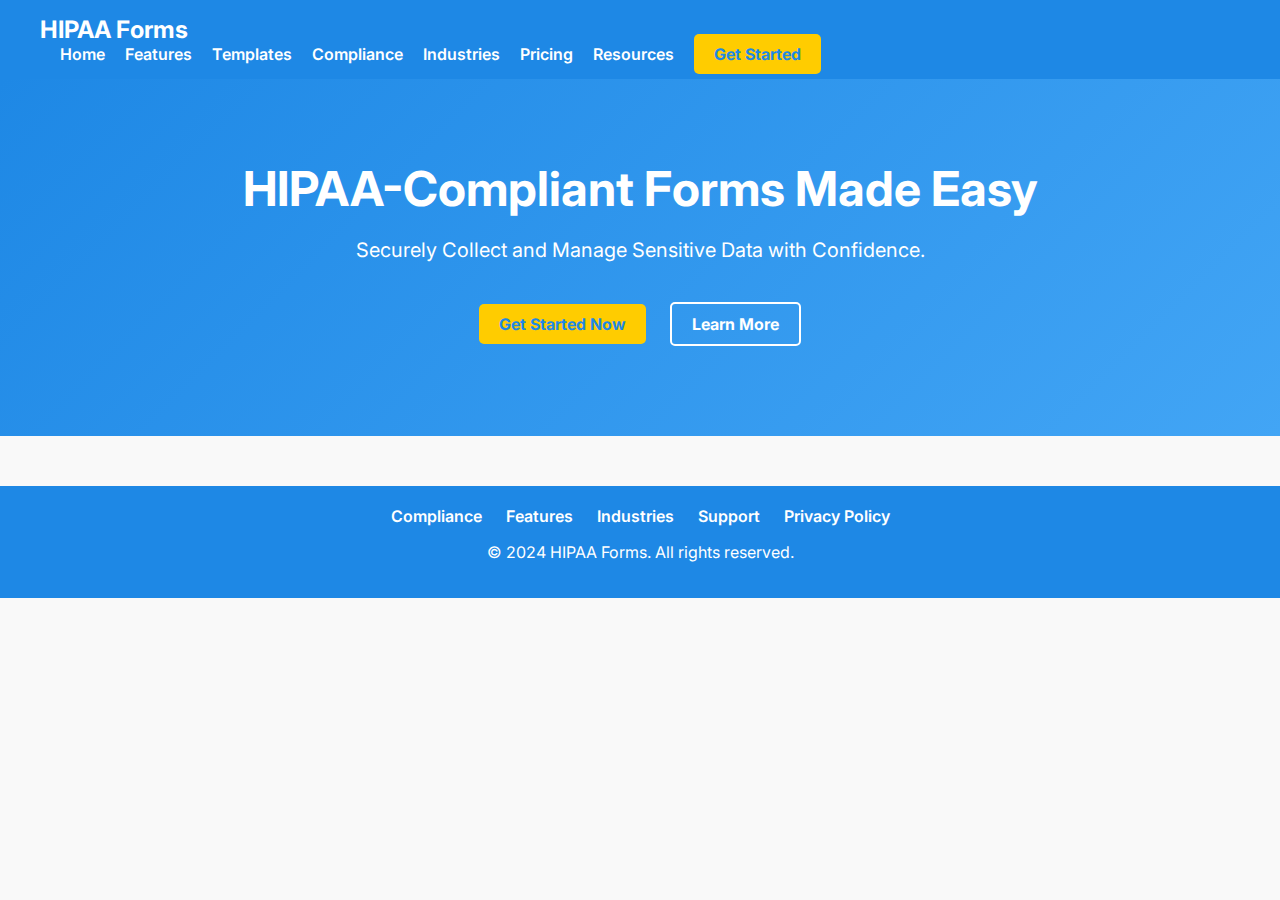
<file: hipaa-forms/index.html>
<!DOCTYPE html>
<html lang="en">
<head>
    <meta charset="UTF-8">
    <meta name="viewport" content="width=device-width, initial-scale=1.0">
    <meta name="description" content="Securely collect and manage sensitive data with HIPAA-compliant forms">
    <title>HIPAA-Compliant Forms</title>
    <link href="https://fonts.googleapis.com/css2?family=Inter:wght@400;600;700&display=swap" rel="stylesheet">
    <link rel="stylesheet" href="styles.css">
    <script src="script.js" defer></script>
</head>
<body>

    <!-- Navigation Menu -->
    <header>
        <nav class="navbar">
            <div class="container">
                <a href="index.html" class="logo">HIPAA Forms</a>
                <ul class="menu">
                    <li><a href="index.html">Home</a></li>
                    <li><a href="features.html">Features</a></li>
                    <li><a href="templates.html">Templates</a></li>
                    <li><a href="compliance.html">Compliance</a></li>
                    <li class="dropdown">
                        <a href="industries.html">Industries</a>
                        <ul class="dropdown-menu">
                            <li><a href="industries-healthcare.html">Healthcare</a></li>
                            <li><a href="industries-dentistry.html">Dentistry</a></li>
                            <li><a href="industries-therapy.html">Therapy</a></li>
                            <li><a href="industries-schools.html">Schools</a></li>
                            <li><a href="industries-small-businesses.html">Small Businesses</a></li>
                        </ul>
                    </li>
                    <li><a href="pricing.html">Pricing</a></li>
                    <li class="dropdown">
                        <a href="resources.html">Resources</a>
                        <ul class="dropdown-menu">
                            <li><a href="help-center.html">Help Center</a></li>
                            <li><a href="tutorials.html">Tutorials</a></li>
                            <li><a href="contact-support.html">Contact Support</a></li>
                        </ul>
                    </li>
                    <li class="cta"><a href="get-started.html">Get Started</a></li>
                </ul>
            </div>
        </nav>
    </header>

    <!-- Hero Section -->
    <section class="hero">
        <div class="container">
            <h1>HIPAA-Compliant Forms Made Easy</h1>
            <p>Securely Collect and Manage Sensitive Data with Confidence.</p>
            <div class="cta-buttons">
                <a href="get-started.html" class="btn btn-primary">Get Started Now</a>
                <a href="compliance.html" class="btn btn-secondary">Learn More</a>
            </div>
        </div>
    </section>

    <!-- Footer -->
    <footer>
        <div class="container">
            <div class="footer-links">
                <a href="compliance.html">Compliance</a>
                <a href="features.html">Features</a>
                <a href="industries.html">Industries</a>
                <a href="support.html">Support</a>
                <a href="privacy-policy.html">Privacy Policy</a>
            </div>
            <p>&copy; 2024 HIPAA Forms. All rights reserved.</p>
        </div>
    </footer>

</body>
</html>
</file>
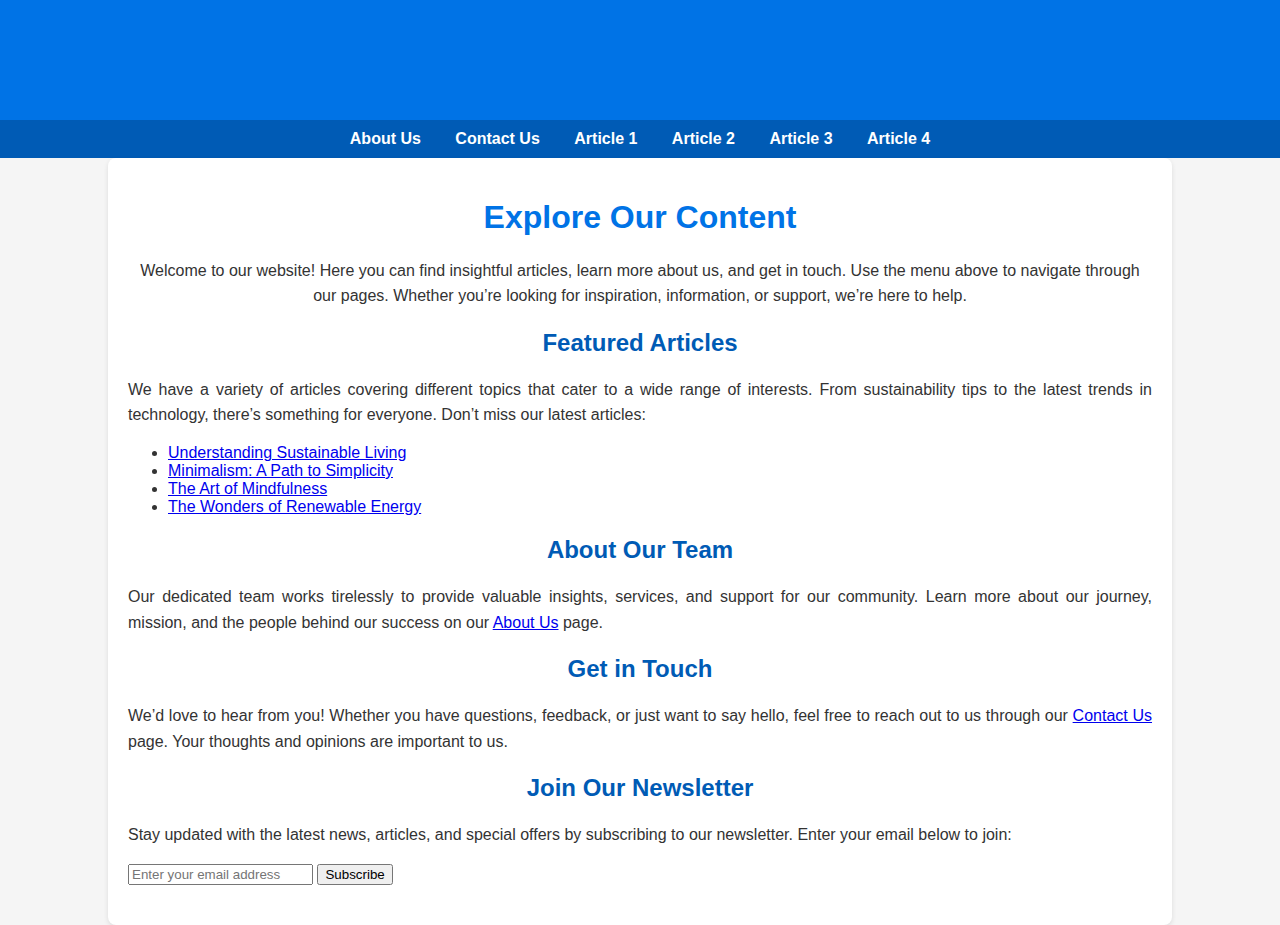
<file: website/index.html>
<!DOCTYPE html>
<html lang="en">
<head>
    <meta charset="UTF-8">
    <meta name="viewport" content="width=device-width, initial-scale=1.0">
    <title>Welcome to Our Website</title>
    <style>
        body {
            font-family: Arial, sans-serif;
            margin: 0;
            padding: 0;
            background-color: #f5f5f5;
            color: #333;
        }
        header {
            background-color: #0073e6;
            color: white;
            padding: 20px 0;
            text-align: center;
        }
        nav {
            background-color: #005bb5;
            padding: 10px;
            text-align: center;
        }
        nav a {
            color: white;
            text-decoration: none;
            margin: 0 15px;
            font-weight: bold;
        }
        nav a:hover {
            text-decoration: underline;
        }
        .container {
            width: 80%;
            margin: auto;
            overflow: hidden;
            padding: 20px;
            background: #fff;
            border-radius: 8px;
            box-shadow: 0 2px 5px rgba(0, 0, 0, 0.1);
        }
        h1 {
            text-align: center;
            color: #0073e6;
        }
        p {
            line-height: 1.6;
            text-align: center;
        }
        .section {
            margin: 20px 0;
        }
        .section h2 {
            color: #005bb5;
            text-align: center;
        }
        .section p {
            text-align: justify;
        }
    </style>
</head>
<body>
    <header>
        <h1>Welcome to Our Website</h1>
    </header>
    <nav>
        <a href="about-us.html">About Us</a>
        <a href="contact-us.html">Contact Us</a>
        <a href="article1.html">Article 1</a>
        <a href="article2.html">Article 2</a>
        <a href="article3.html">Article 3</a>
        <a href="article4.html">Article 4</a>
    </nav>
    <div class="container">
        <script src="https://cdn.commoninja.com/sdk/latest/commonninja.js" defer></script>
<div class="commonninja_component pid-e63648a9-39a3-4702-b66b-c62787d8aaa2"></div>
        <h1>Explore Our Content</h1>
        <p>Welcome to our website! Here you can find insightful articles, learn more about us, and get in touch. Use the menu above to navigate through our pages. Whether you’re looking for inspiration, information, or support, we’re here to help.</p>

        <div class="section">
            <h2>Featured Articles</h2>
            <p>We have a variety of articles covering different topics that cater to a wide range of interests. From sustainability tips to the latest trends in technology, there’s something for everyone. Don’t miss our latest articles:</p>
            <ul>
                <li><a href="article1.html">Understanding Sustainable Living</a></li>
                <li><a href="article2.html">Minimalism: A Path to Simplicity</a></li>
                <li><a href="article3.html">The Art of Mindfulness</a></li>
                <li><a href="article4.html">The Wonders of Renewable Energy</a></li>
            </ul>
        </div>

        <div class="section">
            <h2>About Our Team</h2>
            <p>Our dedicated team works tirelessly to provide valuable insights, services, and support for our community. Learn more about our journey, mission, and the people behind our success on our <a href="about-us.html">About Us</a> page.</p>
        </div>

        <div class="section">
            <h2>Get in Touch</h2>
            <p>We’d love to hear from you! Whether you have questions, feedback, or just want to say hello, feel free to reach out to us through our <a href="contact-us.html">Contact Us</a> page. Your thoughts and opinions are important to us.</p>
        </div>

        <div class="section">
            <h2>Join Our Newsletter</h2>
            <p>Stay updated with the latest news, articles, and special offers by subscribing to our newsletter. Enter your email below to join:</p>
            <form action="/subscribe" method="post">
                <input type="email" name="email" placeholder="Enter your email address" required>
                <button type="submit">Subscribe</button>
            </form>
        </div>
    </div>
</body>
</html>
</file>
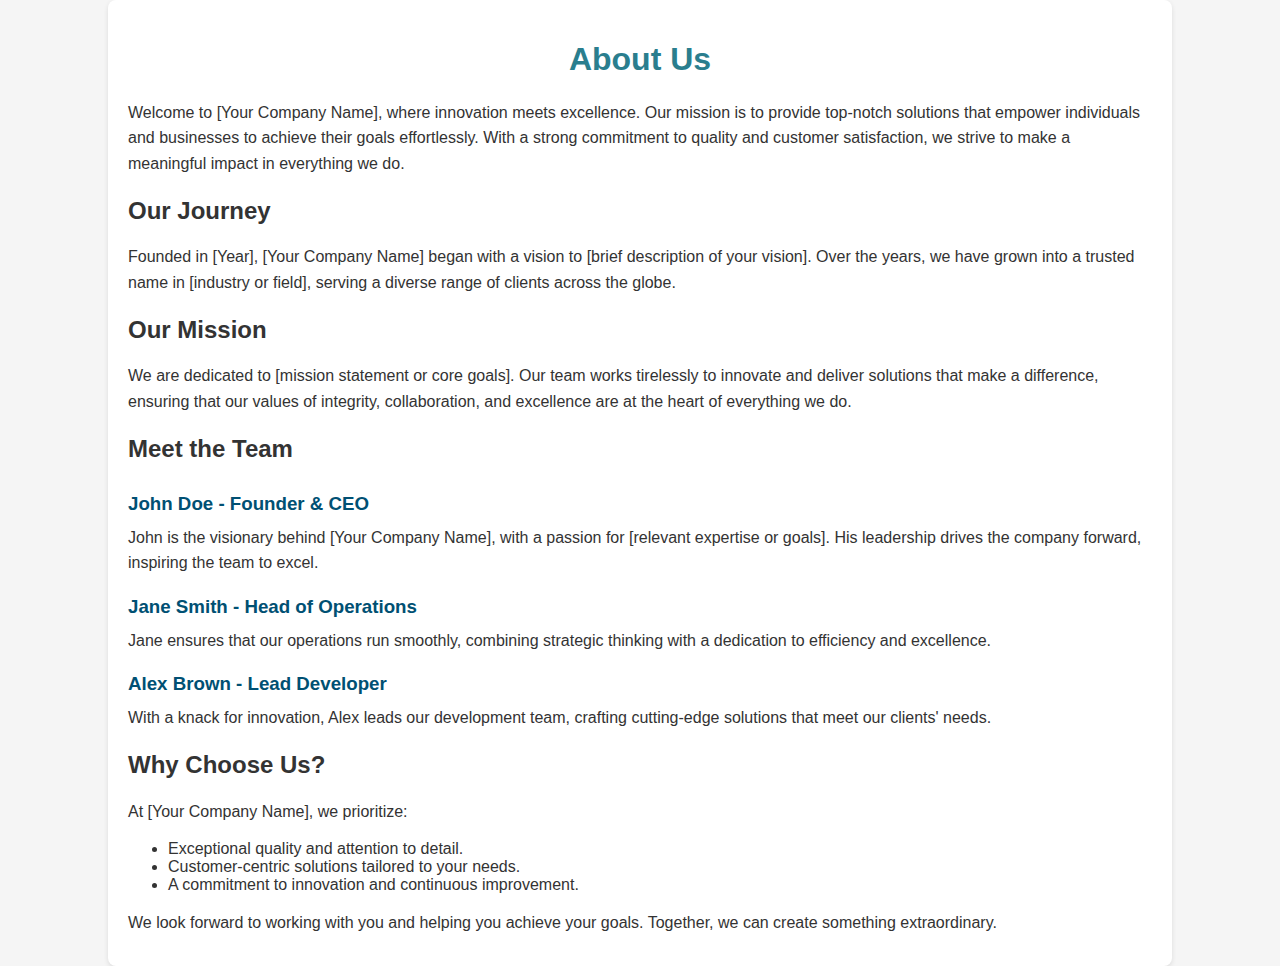
<file: website/about-us.html>
<!DOCTYPE html>
<html lang="en">
<head>
    <meta charset="UTF-8">
    <meta name="viewport" content="width=device-width, initial-scale=1.0">
    <title>About Us</title>
    <style>
        body {
            font-family: Arial, sans-serif;
            margin: 0;
            padding: 0;
            background-color: #f5f5f5;
            color: #333;
        }
        .container {
            width: 80%;
            margin: auto;
            padding: 20px;
            background: #fff;
            border-radius: 8px;
            box-shadow: 0 2px 5px rgba(0, 0, 0, 0.1);
        }
        h1 {
            text-align: center;
            color: #2a7e8e;
        }
        p {
            line-height: 1.6;
            margin: 10px 0;
        }
        .team-section {
            margin-top: 30px;
        }
        .team-member {
            margin-bottom: 20px;
        }
        .team-member h3 {
            margin: 5px 0;
            color: #005073;
        }
    </style>
</head>
<body>
    <div class="container">
        <h1>About Us</h1>
        <p>Welcome to [Your Company Name], where innovation meets excellence. Our mission is to provide top-notch solutions that empower individuals and businesses to achieve their goals effortlessly. With a strong commitment to quality and customer satisfaction, we strive to make a meaningful impact in everything we do.</p>

        <h2>Our Journey</h2>
        <p>Founded in [Year], [Your Company Name] began with a vision to [brief description of your vision]. Over the years, we have grown into a trusted name in [industry or field], serving a diverse range of clients across the globe.</p>

        <h2>Our Mission</h2>
        <p>We are dedicated to [mission statement or core goals]. Our team works tirelessly to innovate and deliver solutions that make a difference, ensuring that our values of integrity, collaboration, and excellence are at the heart of everything we do.</p>

        <h2>Meet the Team</h2>
        <div class="team-section">
            <div class="team-member">
                <h3>John Doe - Founder & CEO</h3>
                <p>John is the visionary behind [Your Company Name], with a passion for [relevant expertise or goals]. His leadership drives the company forward, inspiring the team to excel.</p>
            </div>
            <div class="team-member">
                <h3>Jane Smith - Head of Operations</h3>
                <p>Jane ensures that our operations run smoothly, combining strategic thinking with a dedication to efficiency and excellence.</p>
            </div>
            <div class="team-member">
                <h3>Alex Brown - Lead Developer</h3>
                <p>With a knack for innovation, Alex leads our development team, crafting cutting-edge solutions that meet our clients' needs.</p>
            </div>
        </div>

        <h2>Why Choose Us?</h2>
        <p>At [Your Company Name], we prioritize:</p>
        <ul>
            <li>Exceptional quality and attention to detail.</li>
            <li>Customer-centric solutions tailored to your needs.</li>
            <li>A commitment to innovation and continuous improvement.</li>
        </ul>

        <p>We look forward to working with you and helping you achieve your goals. Together, we can create something extraordinary.</p>
    </div>
</body>
</html>
</file>
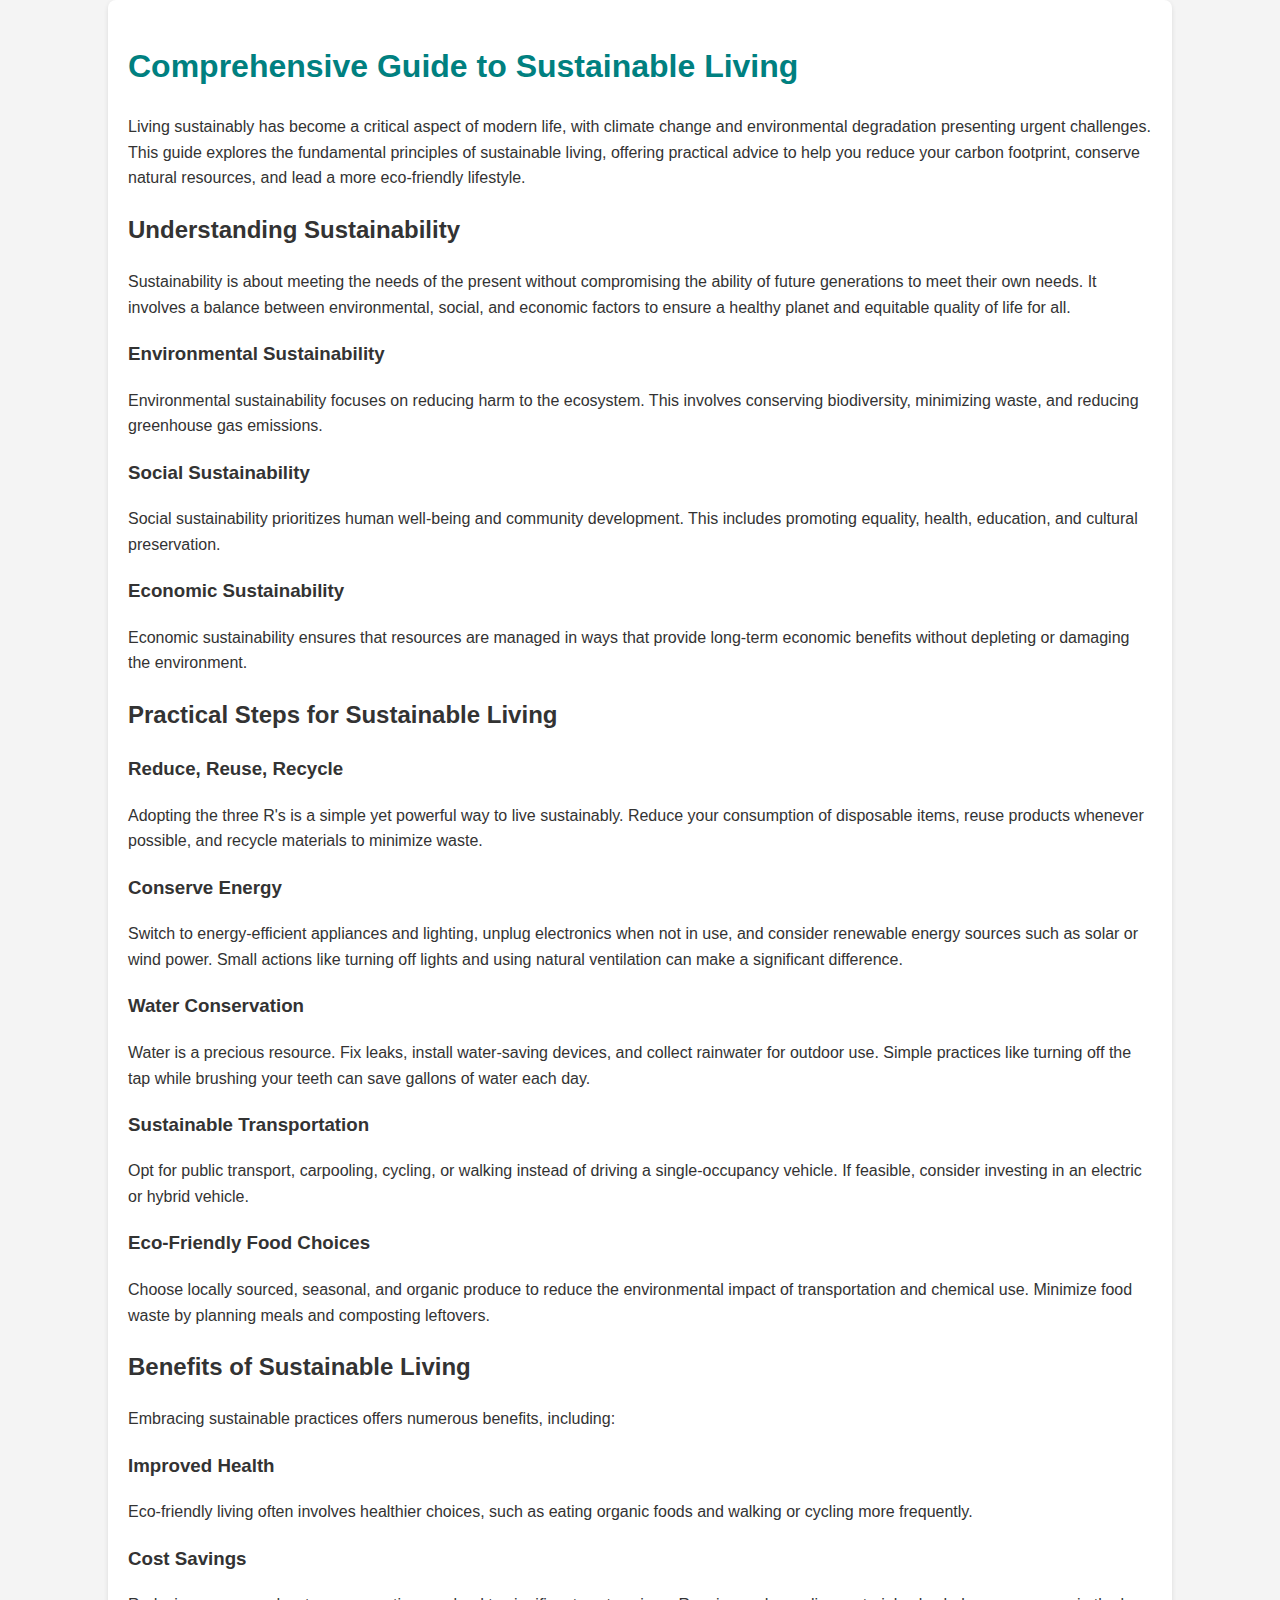
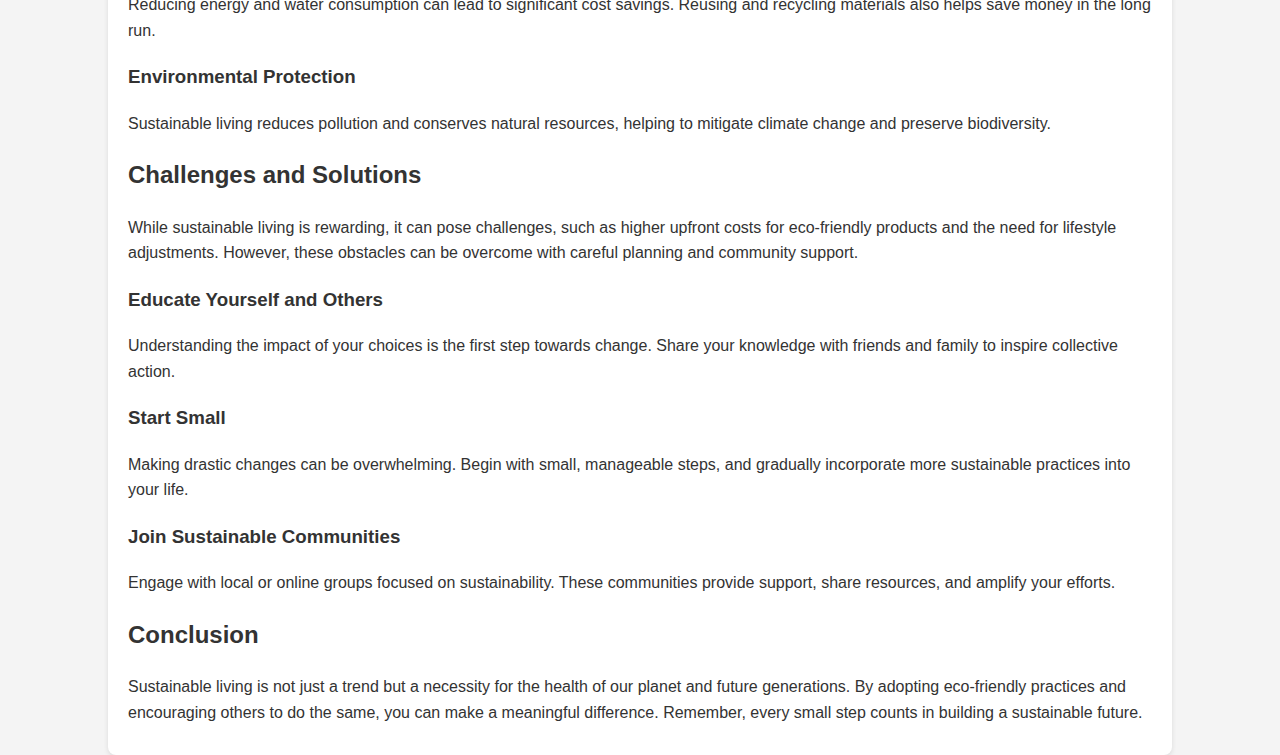
<file: website/article1.html>
<!DOCTYPE html>
<html lang="en">
<head>
    <meta charset="UTF-8">
    <meta name="viewport" content="width=device-width, initial-scale=1.0">
    <title>Comprehensive Guide to Sustainable Living</title>
    <style>
        body {
            font-family: Arial, sans-serif;
            line-height: 1.6;
            margin: 0;
            padding: 0;
            background-color: #f4f4f4;
            color: #333;
        }
        .container {
            width: 80%;
            margin: auto;
            overflow: hidden;
            padding: 20px;
            background: #fff;
            border-radius: 8px;
            box-shadow: 0 2px 5px rgba(0, 0, 0, 0.1);
        }
        h1 {
            color: #008080;
        }
        p {
            margin: 10px 0;
        }
    </style>
</head>
<body>
    <div class="container">
        <h1>Comprehensive Guide to Sustainable Living</h1>
        <p>Living sustainably has become a critical aspect of modern life, with climate change and environmental degradation presenting urgent challenges. This guide explores the fundamental principles of sustainable living, offering practical advice to help you reduce your carbon footprint, conserve natural resources, and lead a more eco-friendly lifestyle.</p>

        <h2>Understanding Sustainability</h2>
        <p>Sustainability is about meeting the needs of the present without compromising the ability of future generations to meet their own needs. It involves a balance between environmental, social, and economic factors to ensure a healthy planet and equitable quality of life for all.</p>

        <h3>Environmental Sustainability</h3>
        <p>Environmental sustainability focuses on reducing harm to the ecosystem. This involves conserving biodiversity, minimizing waste, and reducing greenhouse gas emissions.</p>

        <h3>Social Sustainability</h3>
        <p>Social sustainability prioritizes human well-being and community development. This includes promoting equality, health, education, and cultural preservation.</p>

        <h3>Economic Sustainability</h3>
        <p>Economic sustainability ensures that resources are managed in ways that provide long-term economic benefits without depleting or damaging the environment.</p>

        <h2>Practical Steps for Sustainable Living</h2>

        <h3>Reduce, Reuse, Recycle</h3>
        <p>Adopting the three R's is a simple yet powerful way to live sustainably. Reduce your consumption of disposable items, reuse products whenever possible, and recycle materials to minimize waste.</p>

        <h3>Conserve Energy</h3>
        <p>Switch to energy-efficient appliances and lighting, unplug electronics when not in use, and consider renewable energy sources such as solar or wind power. Small actions like turning off lights and using natural ventilation can make a significant difference.</p>

        <h3>Water Conservation</h3>
        <p>Water is a precious resource. Fix leaks, install water-saving devices, and collect rainwater for outdoor use. Simple practices like turning off the tap while brushing your teeth can save gallons of water each day.</p>

        <h3>Sustainable Transportation</h3>
        <p>Opt for public transport, carpooling, cycling, or walking instead of driving a single-occupancy vehicle. If feasible, consider investing in an electric or hybrid vehicle.</p>

        <h3>Eco-Friendly Food Choices</h3>
        <p>Choose locally sourced, seasonal, and organic produce to reduce the environmental impact of transportation and chemical use. Minimize food waste by planning meals and composting leftovers.</p>

        <h2>Benefits of Sustainable Living</h2>
        <p>Embracing sustainable practices offers numerous benefits, including:</p>

        <h3>Improved Health</h3>
        <p>Eco-friendly living often involves healthier choices, such as eating organic foods and walking or cycling more frequently.</p>

        <h3>Cost Savings</h3>
        <p>Reducing energy and water consumption can lead to significant cost savings. Reusing and recycling materials also helps save money in the long run.</p>

        <h3>Environmental Protection</h3>
        <p>Sustainable living reduces pollution and conserves natural resources, helping to mitigate climate change and preserve biodiversity.</p>

        <h2>Challenges and Solutions</h2>
        <p>While sustainable living is rewarding, it can pose challenges, such as higher upfront costs for eco-friendly products and the need for lifestyle adjustments. However, these obstacles can be overcome with careful planning and community support.</p>

        <h3>Educate Yourself and Others</h3>
        <p>Understanding the impact of your choices is the first step towards change. Share your knowledge with friends and family to inspire collective action.</p>

        <h3>Start Small</h3>
        <p>Making drastic changes can be overwhelming. Begin with small, manageable steps, and gradually incorporate more sustainable practices into your life.</p>

        <h3>Join Sustainable Communities</h3>
        <p>Engage with local or online groups focused on sustainability. These communities provide support, share resources, and amplify your efforts.</p>

        <h2>Conclusion</h2>
        <p>Sustainable living is not just a trend but a necessity for the health of our planet and future generations. By adopting eco-friendly practices and encouraging others to do the same, you can make a meaningful difference. Remember, every small step counts in building a sustainable future.</p>
    </div>
</body>
</html>
</file>
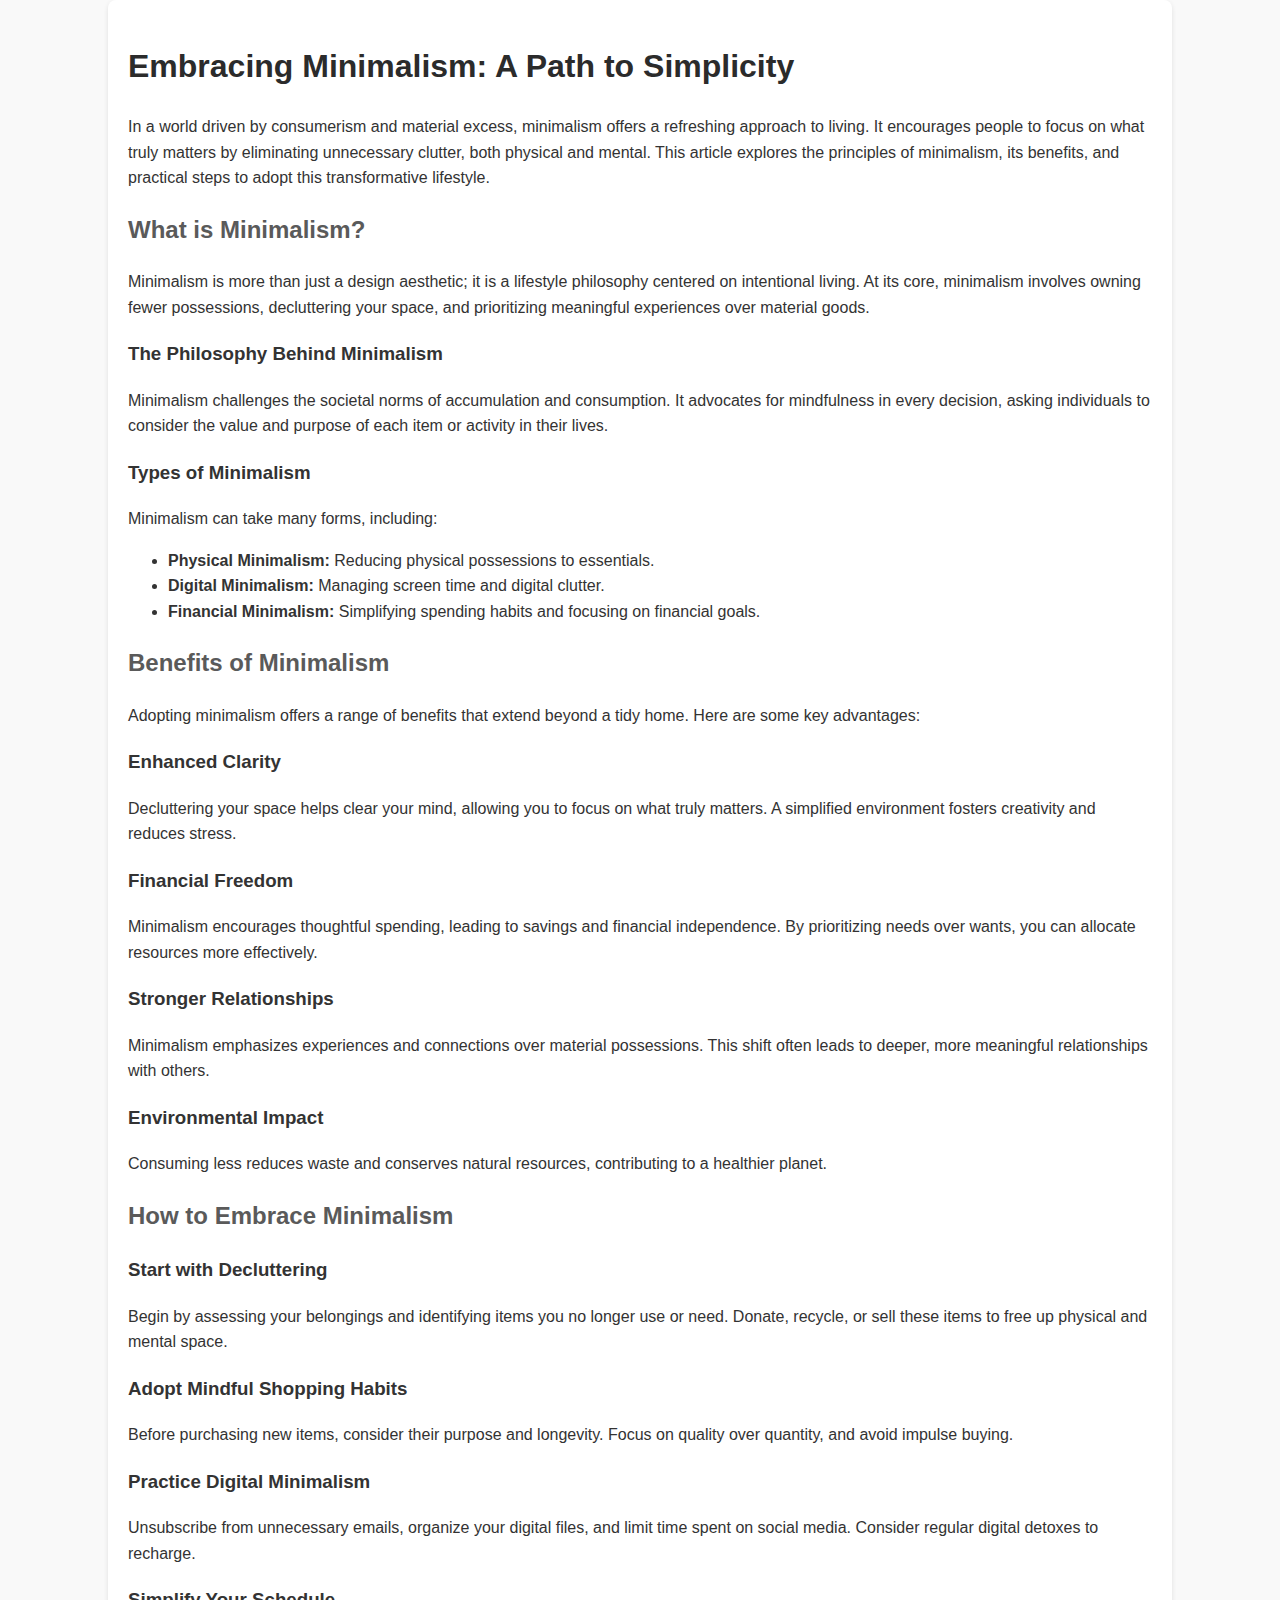
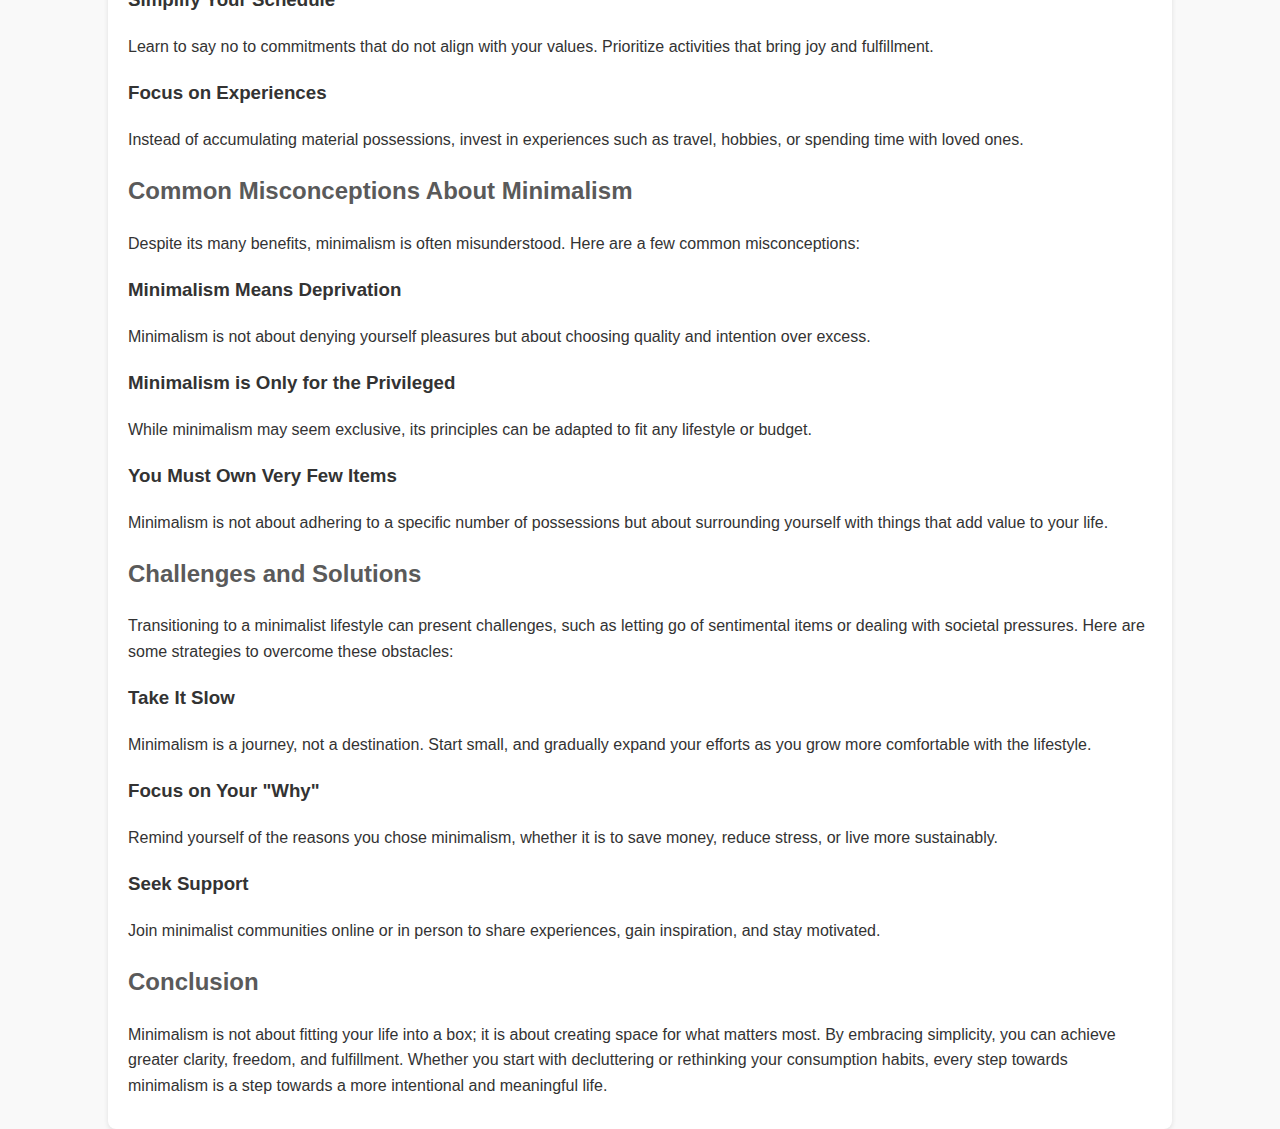
<file: website/article2.html>
<!DOCTYPE html>
<html lang="en">
<head>
    <meta charset="UTF-8">
    <meta name="viewport" content="width=device-width, initial-scale=1.0">
    <title>Embracing Minimalism: A Path to Simplicity</title>
    <style>
        body {
            font-family: Arial, sans-serif;
            line-height: 1.6;
            margin: 0;
            padding: 0;
            background-color: #f9f9f9;
            color: #333;
        }
        .container {
            width: 80%;
            margin: auto;
            overflow: hidden;
            padding: 20px;
            background: #fff;
            border-radius: 8px;
            box-shadow: 0 2px 5px rgba(0, 0, 0, 0.1);
        }
        h1 {
            color: #2b2b2b;
        }
        h2 {
            color: #5a5a5a;
        }
        p {
            margin: 10px 0;
        }
    </style>
</head>
<body>
    <div class="container">
        <h1>Embracing Minimalism: A Path to Simplicity</h1>
        <p>In a world driven by consumerism and material excess, minimalism offers a refreshing approach to living. It encourages people to focus on what truly matters by eliminating unnecessary clutter, both physical and mental. This article explores the principles of minimalism, its benefits, and practical steps to adopt this transformative lifestyle.</p>

        <h2>What is Minimalism?</h2>
        <p>Minimalism is more than just a design aesthetic; it is a lifestyle philosophy centered on intentional living. At its core, minimalism involves owning fewer possessions, decluttering your space, and prioritizing meaningful experiences over material goods.</p>

        <h3>The Philosophy Behind Minimalism</h3>
        <p>Minimalism challenges the societal norms of accumulation and consumption. It advocates for mindfulness in every decision, asking individuals to consider the value and purpose of each item or activity in their lives.</p>

        <h3>Types of Minimalism</h3>
        <p>Minimalism can take many forms, including:</p>
        <ul>
            <li><strong>Physical Minimalism:</strong> Reducing physical possessions to essentials.</li>
            <li><strong>Digital Minimalism:</strong> Managing screen time and digital clutter.</li>
            <li><strong>Financial Minimalism:</strong> Simplifying spending habits and focusing on financial goals.</li>
        </ul>

        <h2>Benefits of Minimalism</h2>
        <p>Adopting minimalism offers a range of benefits that extend beyond a tidy home. Here are some key advantages:</p>

        <h3>Enhanced Clarity</h3>
        <p>Decluttering your space helps clear your mind, allowing you to focus on what truly matters. A simplified environment fosters creativity and reduces stress.</p>

        <h3>Financial Freedom</h3>
        <p>Minimalism encourages thoughtful spending, leading to savings and financial independence. By prioritizing needs over wants, you can allocate resources more effectively.</p>

        <h3>Stronger Relationships</h3>
        <p>Minimalism emphasizes experiences and connections over material possessions. This shift often leads to deeper, more meaningful relationships with others.</p>

        <h3>Environmental Impact</h3>
        <p>Consuming less reduces waste and conserves natural resources, contributing to a healthier planet.</p>

        <h2>How to Embrace Minimalism</h2>

        <h3>Start with Decluttering</h3>
        <p>Begin by assessing your belongings and identifying items you no longer use or need. Donate, recycle, or sell these items to free up physical and mental space.</p>

        <h3>Adopt Mindful Shopping Habits</h3>
        <p>Before purchasing new items, consider their purpose and longevity. Focus on quality over quantity, and avoid impulse buying.</p>

        <h3>Practice Digital Minimalism</h3>
        <p>Unsubscribe from unnecessary emails, organize your digital files, and limit time spent on social media. Consider regular digital detoxes to recharge.</p>

        <h3>Simplify Your Schedule</h3>
        <p>Learn to say no to commitments that do not align with your values. Prioritize activities that bring joy and fulfillment.</p>

        <h3>Focus on Experiences</h3>
        <p>Instead of accumulating material possessions, invest in experiences such as travel, hobbies, or spending time with loved ones.</p>

        <h2>Common Misconceptions About Minimalism</h2>
        <p>Despite its many benefits, minimalism is often misunderstood. Here are a few common misconceptions:</p>

        <h3>Minimalism Means Deprivation</h3>
        <p>Minimalism is not about denying yourself pleasures but about choosing quality and intention over excess.</p>

        <h3>Minimalism is Only for the Privileged</h3>
        <p>While minimalism may seem exclusive, its principles can be adapted to fit any lifestyle or budget.</p>

        <h3>You Must Own Very Few Items</h3>
        <p>Minimalism is not about adhering to a specific number of possessions but about surrounding yourself with things that add value to your life.</p>

        <h2>Challenges and Solutions</h2>
        <p>Transitioning to a minimalist lifestyle can present challenges, such as letting go of sentimental items or dealing with societal pressures. Here are some strategies to overcome these obstacles:</p>

        <h3>Take It Slow</h3>
        <p>Minimalism is a journey, not a destination. Start small, and gradually expand your efforts as you grow more comfortable with the lifestyle.</p>

        <h3>Focus on Your "Why"</h3>
        <p>Remind yourself of the reasons you chose minimalism, whether it is to save money, reduce stress, or live more sustainably.</p>

        <h3>Seek Support</h3>
        <p>Join minimalist communities online or in person to share experiences, gain inspiration, and stay motivated.</p>

        <h2>Conclusion</h2>
        <p>Minimalism is not about fitting your life into a box; it is about creating space for what matters most. By embracing simplicity, you can achieve greater clarity, freedom, and fulfillment. Whether you start with decluttering or rethinking your consumption habits, every step towards minimalism is a step towards a more intentional and meaningful life.</p>
    </div>
</body>
</html>
</file>
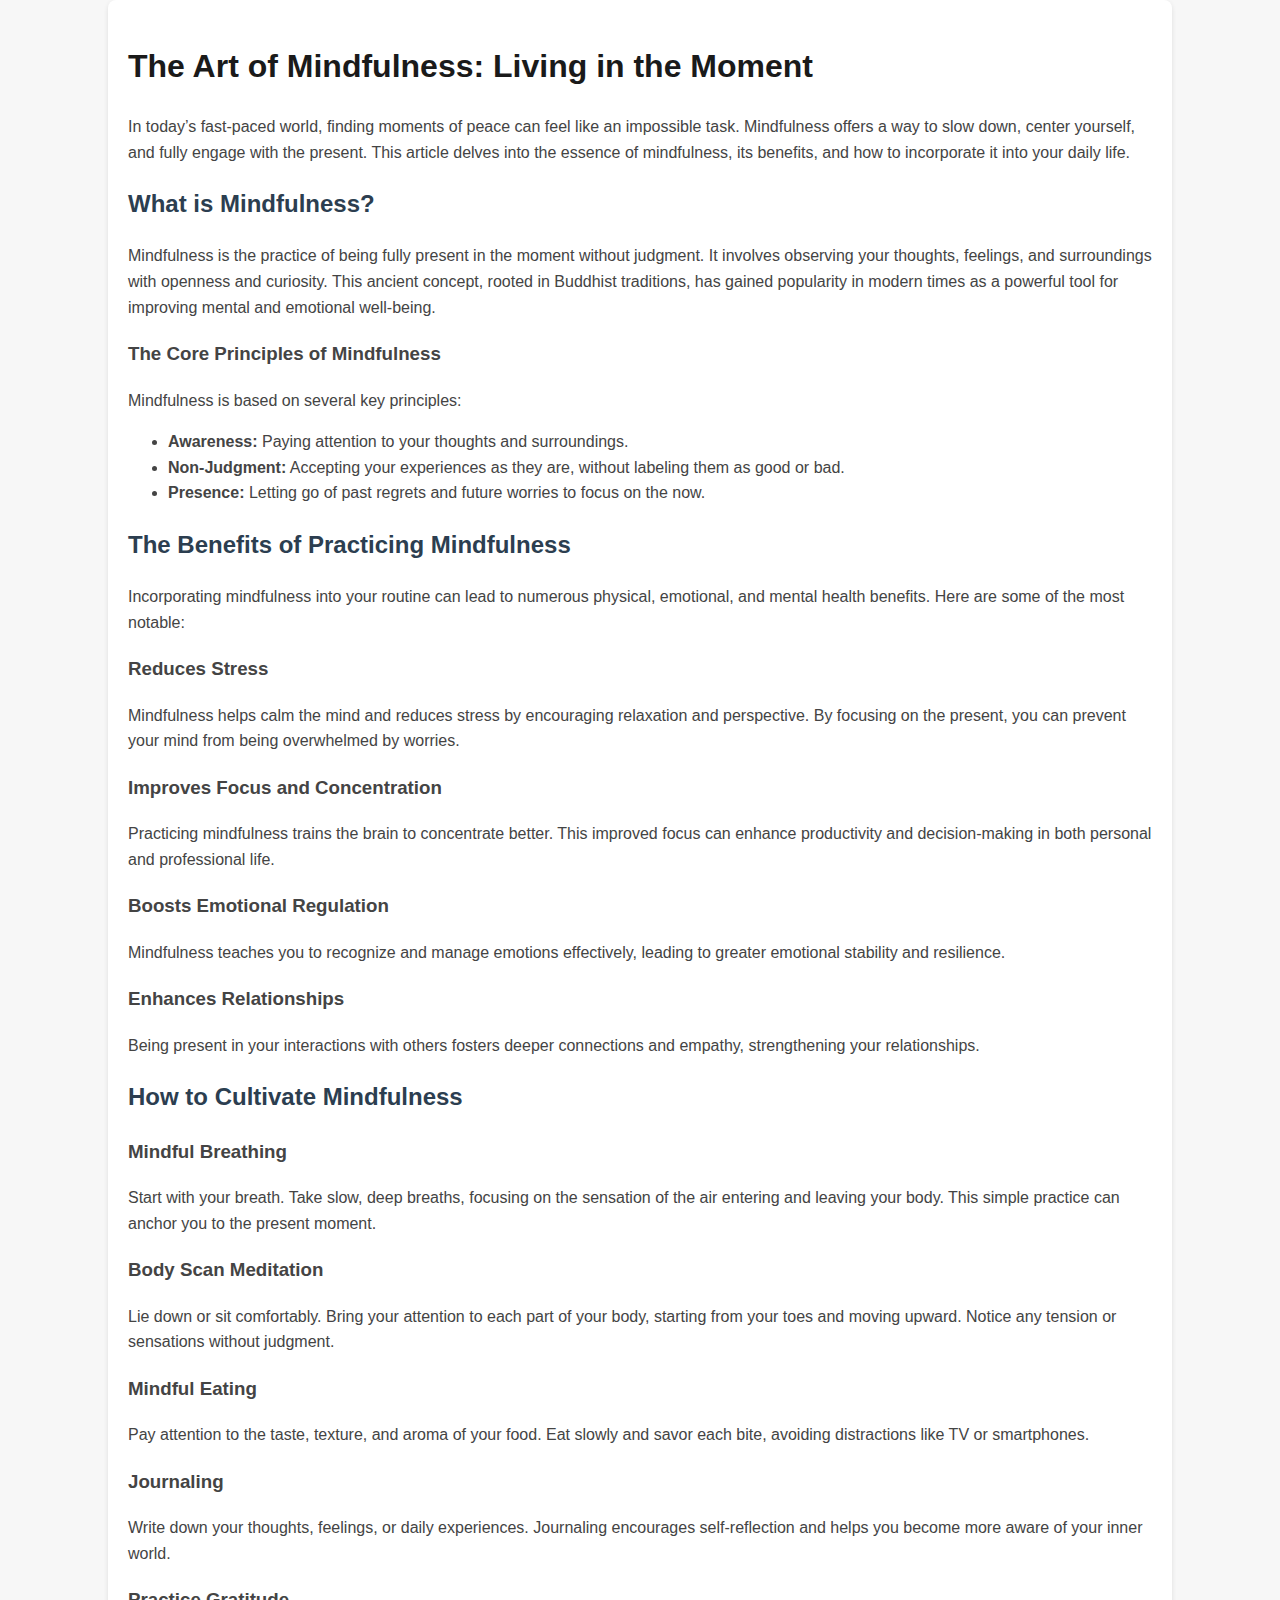
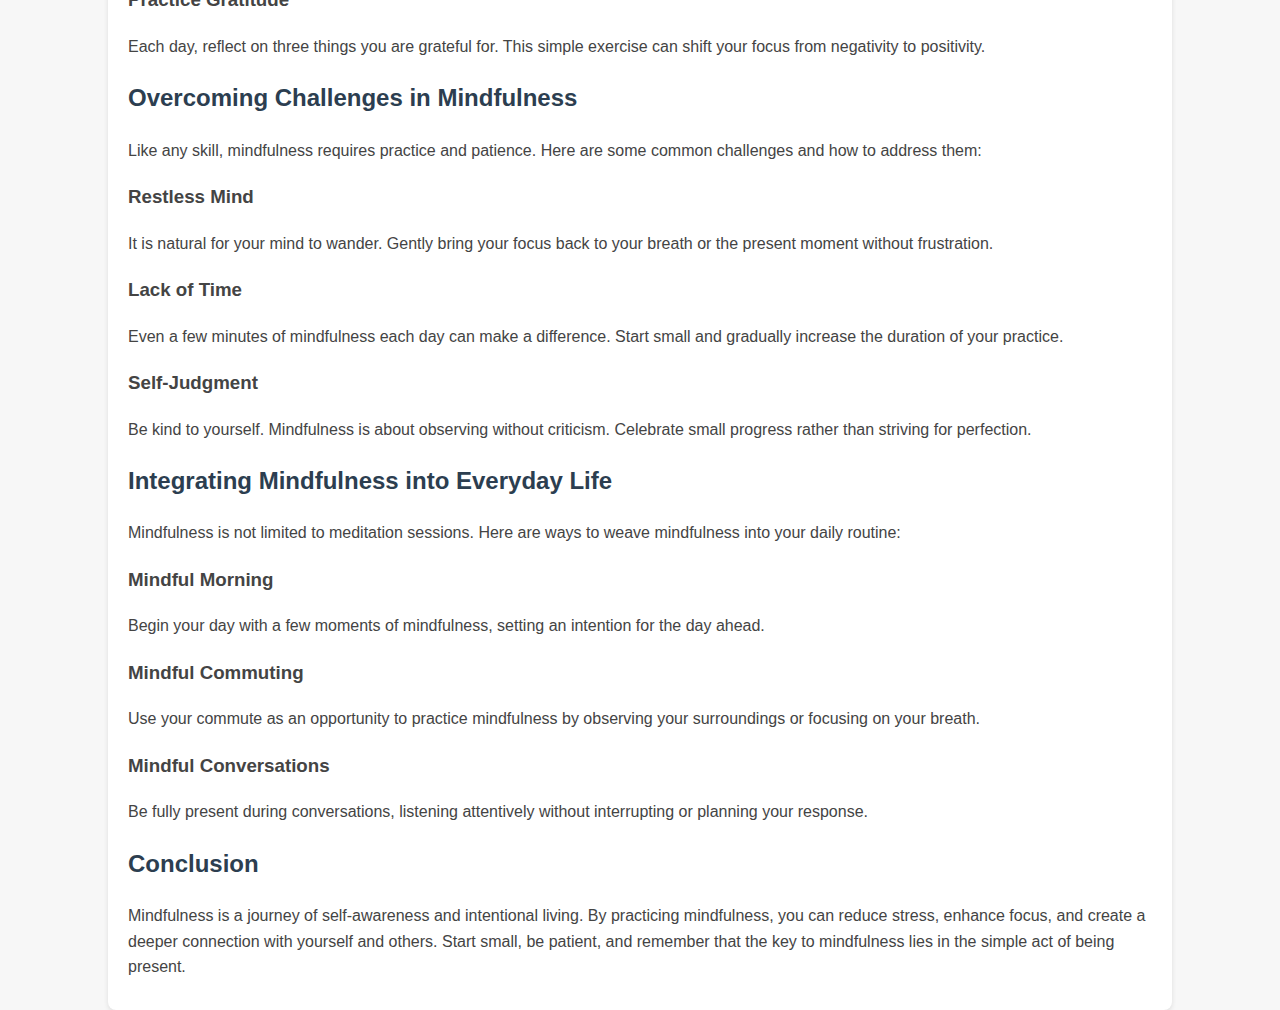
<file: website/article3.html>
<!DOCTYPE html>
<html lang="en">
<head>
    <meta charset="UTF-8">
    <meta name="viewport" content="width=device-width, initial-scale=1.0">
    <title>The Art of Mindfulness: Living in the Moment</title>
    <style>
        body {
            font-family: Arial, sans-serif;
            line-height: 1.6;
            margin: 0;
            padding: 0;
            background-color: #f7f7f7;
            color: #444;
        }
        .container {
            width: 80%;
            margin: auto;
            overflow: hidden;
            padding: 20px;
            background: #fff;
            border-radius: 8px;
            box-shadow: 0 2px 5px rgba(0, 0, 0, 0.1);
        }
        h1 {
            color: #1a1a1a;
        }
        h2 {
            color: #2c3e50;
        }
        p {
            margin: 10px 0;
        }
    </style>
</head>
<body>
    <div class="container">
        <h1>The Art of Mindfulness: Living in the Moment</h1>
        <p>In today’s fast-paced world, finding moments of peace can feel like an impossible task. Mindfulness offers a way to slow down, center yourself, and fully engage with the present. This article delves into the essence of mindfulness, its benefits, and how to incorporate it into your daily life.</p>

        <h2>What is Mindfulness?</h2>
        <p>Mindfulness is the practice of being fully present in the moment without judgment. It involves observing your thoughts, feelings, and surroundings with openness and curiosity. This ancient concept, rooted in Buddhist traditions, has gained popularity in modern times as a powerful tool for improving mental and emotional well-being.</p>

        <h3>The Core Principles of Mindfulness</h3>
        <p>Mindfulness is based on several key principles:</p>
        <ul>
            <li><strong>Awareness:</strong> Paying attention to your thoughts and surroundings.</li>
            <li><strong>Non-Judgment:</strong> Accepting your experiences as they are, without labeling them as good or bad.</li>
            <li><strong>Presence:</strong> Letting go of past regrets and future worries to focus on the now.</li>
        </ul>

        <h2>The Benefits of Practicing Mindfulness</h2>
        <p>Incorporating mindfulness into your routine can lead to numerous physical, emotional, and mental health benefits. Here are some of the most notable:</p>

        <h3>Reduces Stress</h3>
        <p>Mindfulness helps calm the mind and reduces stress by encouraging relaxation and perspective. By focusing on the present, you can prevent your mind from being overwhelmed by worries.</p>

        <h3>Improves Focus and Concentration</h3>
        <p>Practicing mindfulness trains the brain to concentrate better. This improved focus can enhance productivity and decision-making in both personal and professional life.</p>

        <h3>Boosts Emotional Regulation</h3>
        <p>Mindfulness teaches you to recognize and manage emotions effectively, leading to greater emotional stability and resilience.</p>

        <h3>Enhances Relationships</h3>
        <p>Being present in your interactions with others fosters deeper connections and empathy, strengthening your relationships.</p>

        <h2>How to Cultivate Mindfulness</h2>

        <h3>Mindful Breathing</h3>
        <p>Start with your breath. Take slow, deep breaths, focusing on the sensation of the air entering and leaving your body. This simple practice can anchor you to the present moment.</p>

        <h3>Body Scan Meditation</h3>
        <p>Lie down or sit comfortably. Bring your attention to each part of your body, starting from your toes and moving upward. Notice any tension or sensations without judgment.</p>

        <h3>Mindful Eating</h3>
        <p>Pay attention to the taste, texture, and aroma of your food. Eat slowly and savor each bite, avoiding distractions like TV or smartphones.</p>

        <h3>Journaling</h3>
        <p>Write down your thoughts, feelings, or daily experiences. Journaling encourages self-reflection and helps you become more aware of your inner world.</p>

        <h3>Practice Gratitude</h3>
        <p>Each day, reflect on three things you are grateful for. This simple exercise can shift your focus from negativity to positivity.</p>

        <h2>Overcoming Challenges in Mindfulness</h2>
        <p>Like any skill, mindfulness requires practice and patience. Here are some common challenges and how to address them:</p>

        <h3>Restless Mind</h3>
        <p>It is natural for your mind to wander. Gently bring your focus back to your breath or the present moment without frustration.</p>

        <h3>Lack of Time</h3>
        <p>Even a few minutes of mindfulness each day can make a difference. Start small and gradually increase the duration of your practice.</p>

        <h3>Self-Judgment</h3>
        <p>Be kind to yourself. Mindfulness is about observing without criticism. Celebrate small progress rather than striving for perfection.</p>

        <h2>Integrating Mindfulness into Everyday Life</h2>
        <p>Mindfulness is not limited to meditation sessions. Here are ways to weave mindfulness into your daily routine:</p>

        <h3>Mindful Morning</h3>
        <p>Begin your day with a few moments of mindfulness, setting an intention for the day ahead.</p>

        <h3>Mindful Commuting</h3>
        <p>Use your commute as an opportunity to practice mindfulness by observing your surroundings or focusing on your breath.</p>

        <h3>Mindful Conversations</h3>
        <p>Be fully present during conversations, listening attentively without interrupting or planning your response.</p>

        <h2>Conclusion</h2>
        <p>Mindfulness is a journey of self-awareness and intentional living. By practicing mindfulness, you can reduce stress, enhance focus, and create a deeper connection with yourself and others. Start small, be patient, and remember that the key to mindfulness lies in the simple act of being present.</p>
    </div>
</body>
</html>
</file>
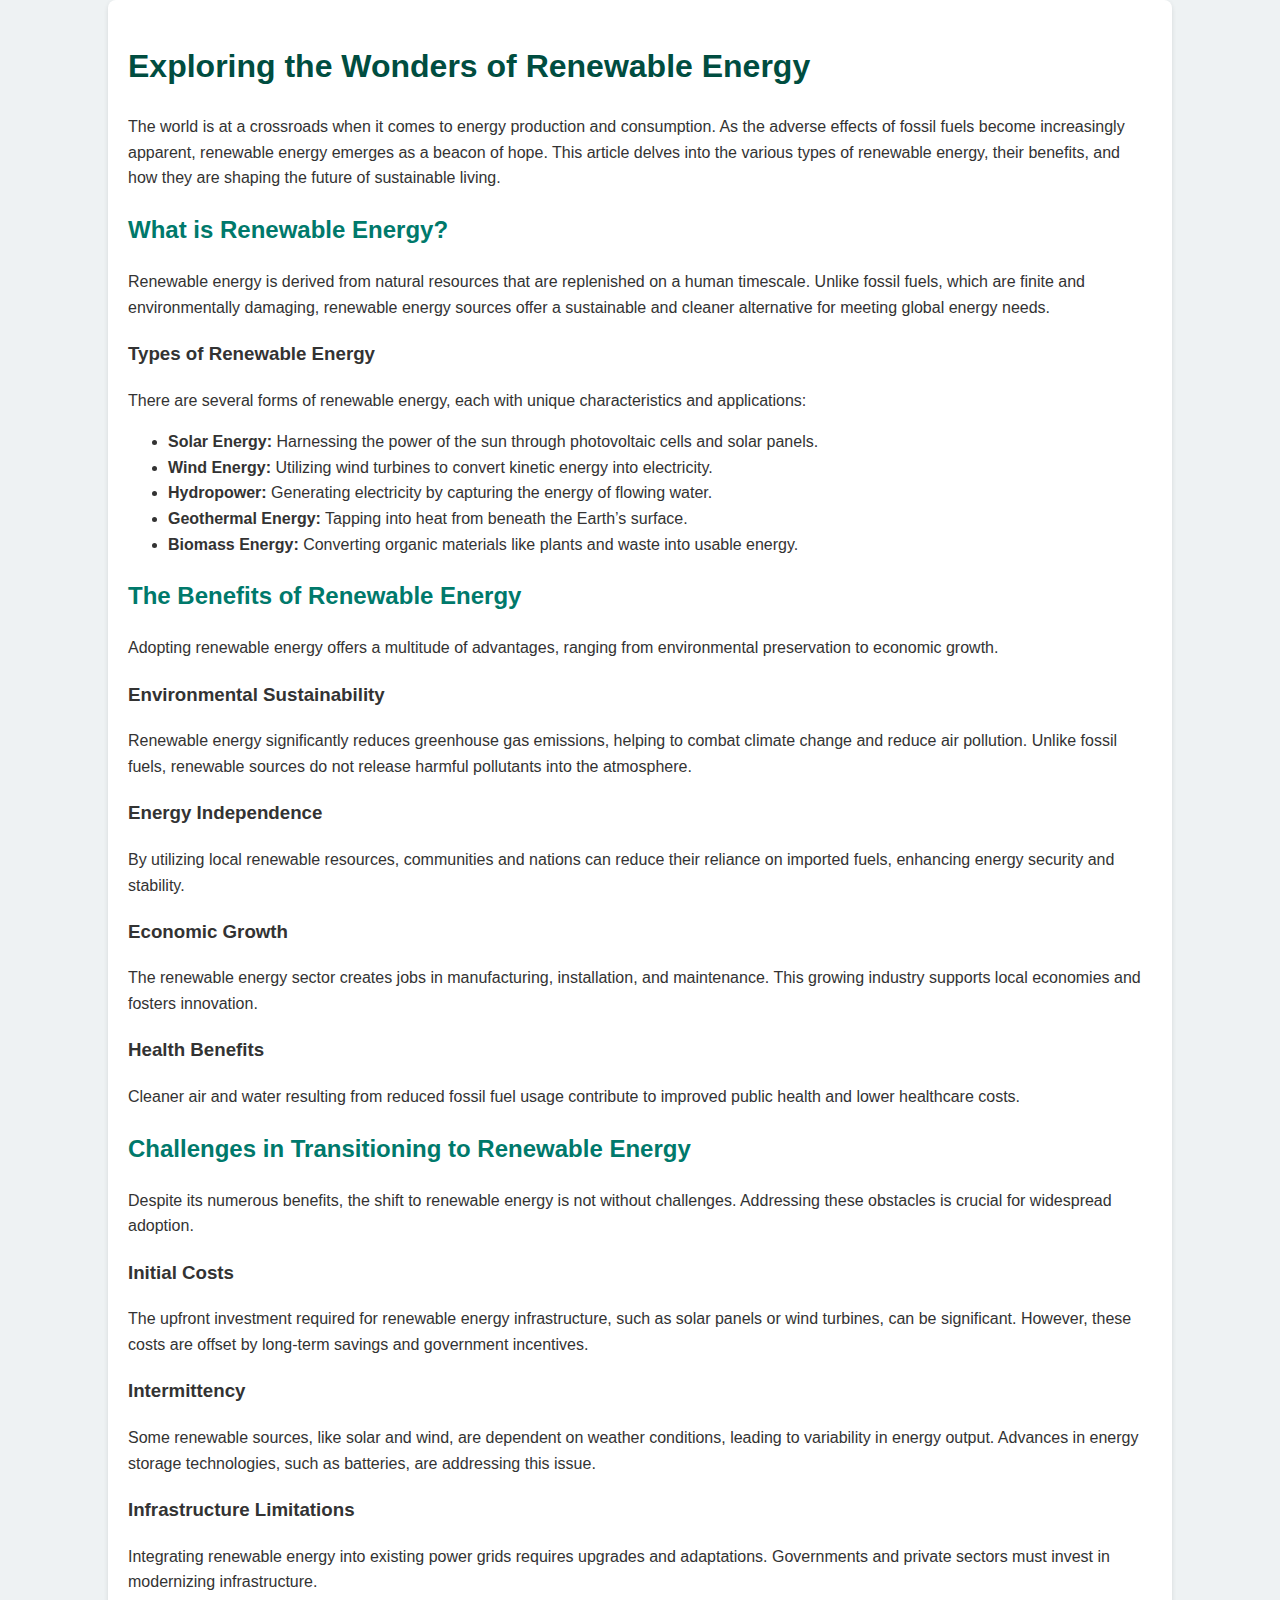
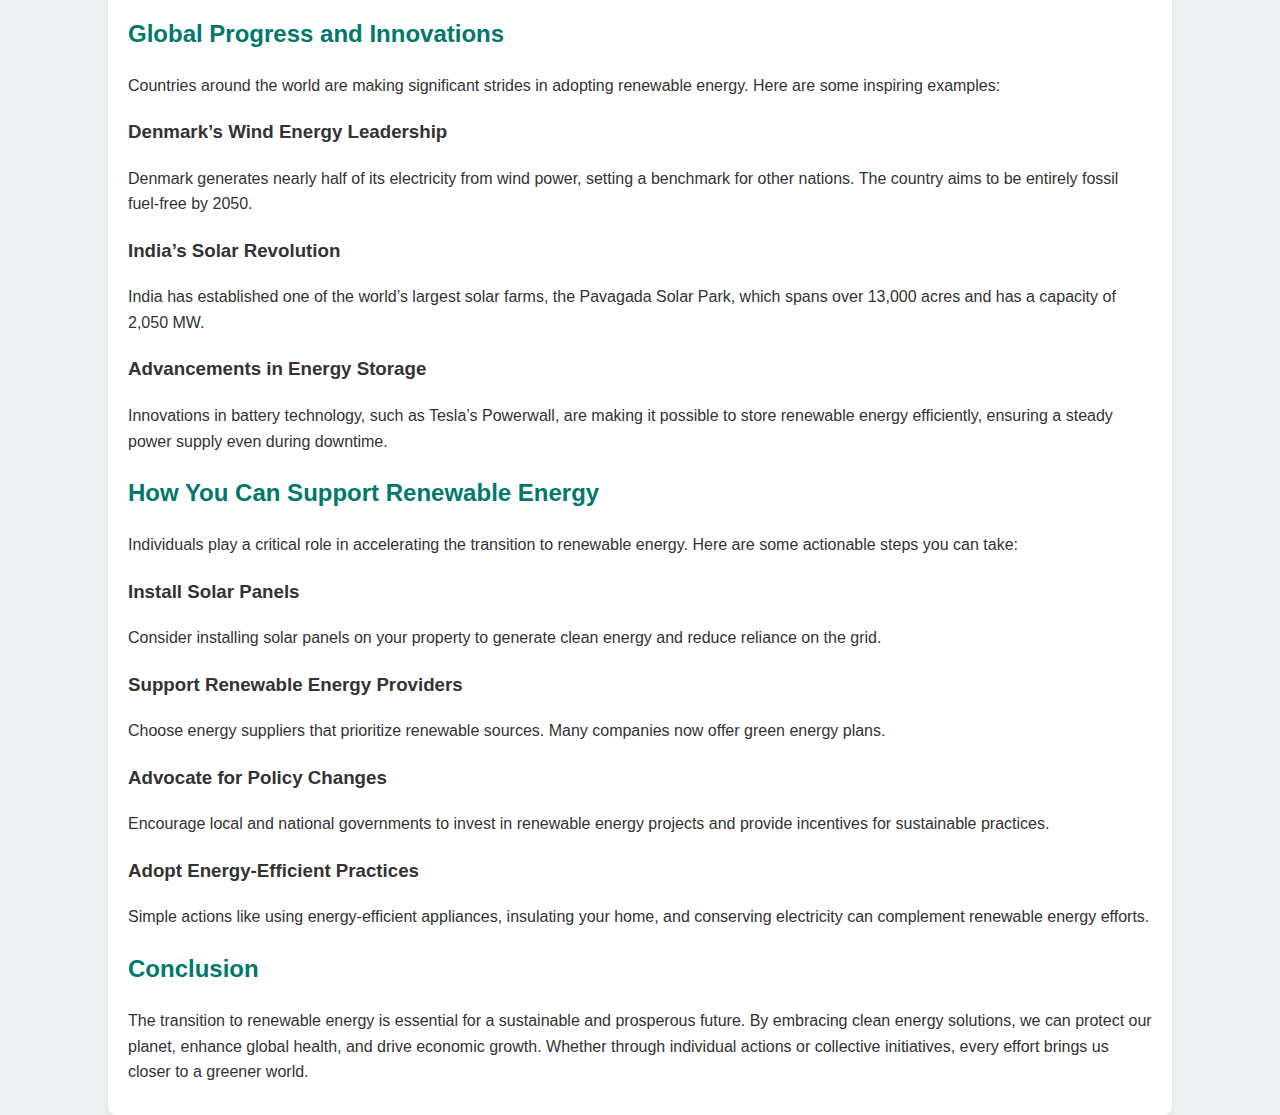
<file: website/article4.html>
<!DOCTYPE html>
<html lang="en">
<head>
    <meta charset="UTF-8">
    <meta name="viewport" content="width=device-width, initial-scale=1.0">
    <title>Exploring the Wonders of Renewable Energy</title>
    <style>
        body {
            font-family: Arial, sans-serif;
            line-height: 1.6;
            margin: 0;
            padding: 0;
            background-color: #eef2f3;
            color: #333;
        }
        .container {
            width: 80%;
            margin: auto;
            overflow: hidden;
            padding: 20px;
            background: #fff;
            border-radius: 8px;
            box-shadow: 0 2px 5px rgba(0, 0, 0, 0.1);
        }
        h1 {
            color: #004d40;
        }
        h2 {
            color: #00796b;
        }
        p {
            margin: 10px 0;
        }
    </style>
</head>
<body>
    <div class="container">
        <h1>Exploring the Wonders of Renewable Energy</h1>
        <p>The world is at a crossroads when it comes to energy production and consumption. As the adverse effects of fossil fuels become increasingly apparent, renewable energy emerges as a beacon of hope. This article delves into the various types of renewable energy, their benefits, and how they are shaping the future of sustainable living.</p>

        <h2>What is Renewable Energy?</h2>
        <p>Renewable energy is derived from natural resources that are replenished on a human timescale. Unlike fossil fuels, which are finite and environmentally damaging, renewable energy sources offer a sustainable and cleaner alternative for meeting global energy needs.</p>

        <h3>Types of Renewable Energy</h3>
        <p>There are several forms of renewable energy, each with unique characteristics and applications:</p>
        <ul>
            <li><strong>Solar Energy:</strong> Harnessing the power of the sun through photovoltaic cells and solar panels.</li>
            <li><strong>Wind Energy:</strong> Utilizing wind turbines to convert kinetic energy into electricity.</li>
            <li><strong>Hydropower:</strong> Generating electricity by capturing the energy of flowing water.</li>
            <li><strong>Geothermal Energy:</strong> Tapping into heat from beneath the Earth’s surface.</li>
            <li><strong>Biomass Energy:</strong> Converting organic materials like plants and waste into usable energy.</li>
        </ul>

        <h2>The Benefits of Renewable Energy</h2>
        <p>Adopting renewable energy offers a multitude of advantages, ranging from environmental preservation to economic growth.</p>

        <h3>Environmental Sustainability</h3>
        <p>Renewable energy significantly reduces greenhouse gas emissions, helping to combat climate change and reduce air pollution. Unlike fossil fuels, renewable sources do not release harmful pollutants into the atmosphere.</p>

        <h3>Energy Independence</h3>
        <p>By utilizing local renewable resources, communities and nations can reduce their reliance on imported fuels, enhancing energy security and stability.</p>

        <h3>Economic Growth</h3>
        <p>The renewable energy sector creates jobs in manufacturing, installation, and maintenance. This growing industry supports local economies and fosters innovation.</p>

        <h3>Health Benefits</h3>
        <p>Cleaner air and water resulting from reduced fossil fuel usage contribute to improved public health and lower healthcare costs.</p>

        <h2>Challenges in Transitioning to Renewable Energy</h2>
        <p>Despite its numerous benefits, the shift to renewable energy is not without challenges. Addressing these obstacles is crucial for widespread adoption.</p>

        <h3>Initial Costs</h3>
        <p>The upfront investment required for renewable energy infrastructure, such as solar panels or wind turbines, can be significant. However, these costs are offset by long-term savings and government incentives.</p>

        <h3>Intermittency</h3>
        <p>Some renewable sources, like solar and wind, are dependent on weather conditions, leading to variability in energy output. Advances in energy storage technologies, such as batteries, are addressing this issue.</p>

        <h3>Infrastructure Limitations</h3>
        <p>Integrating renewable energy into existing power grids requires upgrades and adaptations. Governments and private sectors must invest in modernizing infrastructure.</p>

        <h2>Global Progress and Innovations</h2>
        <p>Countries around the world are making significant strides in adopting renewable energy. Here are some inspiring examples:</p>

        <h3>Denmark’s Wind Energy Leadership</h3>
        <p>Denmark generates nearly half of its electricity from wind power, setting a benchmark for other nations. The country aims to be entirely fossil fuel-free by 2050.</p>

        <h3>India’s Solar Revolution</h3>
        <p>India has established one of the world’s largest solar farms, the Pavagada Solar Park, which spans over 13,000 acres and has a capacity of 2,050 MW.</p>

        <h3>Advancements in Energy Storage</h3>
        <p>Innovations in battery technology, such as Tesla’s Powerwall, are making it possible to store renewable energy efficiently, ensuring a steady power supply even during downtime.</p>

        <h2>How You Can Support Renewable Energy</h2>
        <p>Individuals play a critical role in accelerating the transition to renewable energy. Here are some actionable steps you can take:</p>

        <h3>Install Solar Panels</h3>
        <p>Consider installing solar panels on your property to generate clean energy and reduce reliance on the grid.</p>

        <h3>Support Renewable Energy Providers</h3>
        <p>Choose energy suppliers that prioritize renewable sources. Many companies now offer green energy plans.</p>

        <h3>Advocate for Policy Changes</h3>
        <p>Encourage local and national governments to invest in renewable energy projects and provide incentives for sustainable practices.</p>

        <h3>Adopt Energy-Efficient Practices</h3>
        <p>Simple actions like using energy-efficient appliances, insulating your home, and conserving electricity can complement renewable energy efforts.</p>

        <h2>Conclusion</h2>
        <p>The transition to renewable energy is essential for a sustainable and prosperous future. By embracing clean energy solutions, we can protect our planet, enhance global health, and drive economic growth. Whether through individual actions or collective initiatives, every effort brings us closer to a greener world.</p>
    </div>
</body>
</html>
</file>
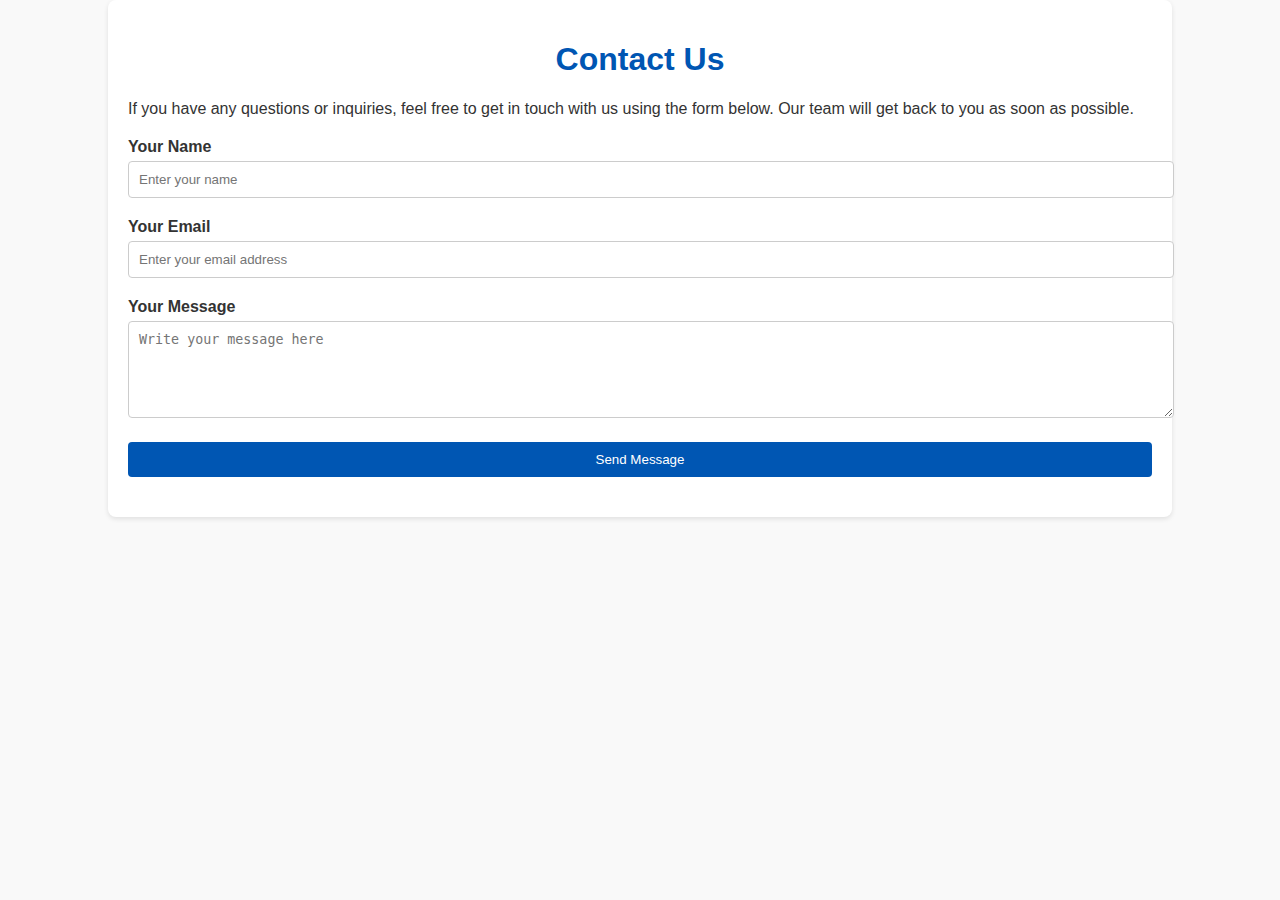
<file: website/contact-us.html>
<!DOCTYPE html>
<html lang="en">
<head>
    <meta charset="UTF-8">
    <meta name="viewport" content="width=device-width, initial-scale=1.0">
    <title>Contact Us</title>
    <style>
        body {
            font-family: Arial, sans-serif;
            margin: 0;
            padding: 0;
            background-color: #f9f9f9;
            color: #333;
        }
        .container {
            width: 80%;
            margin: auto;
            padding: 20px;
            background: #fff;
            border-radius: 8px;
            box-shadow: 0 2px 5px rgba(0, 0, 0, 0.1);
        }
        h1 {
            text-align: center;
            color: #0056b3;
        }
        form {
            margin-top: 20px;
        }
        label {
            display: block;
            margin-bottom: 5px;
            font-weight: bold;
        }
        input, textarea, button {
            width: 100%;
            padding: 10px;
            margin-bottom: 20px;
            border: 1px solid #ccc;
            border-radius: 4px;
        }
        button {
            background-color: #0056b3;
            color: white;
            border: none;
            cursor: pointer;
        }
        button:hover {
            background-color: #003d7a;
        }
    </style>
</head>
<body>
    <div class="container">
        <h1>Contact Us</h1>
        <p>If you have any questions or inquiries, feel free to get in touch with us using the form below. Our team will get back to you as soon as possible.</p>
        <form action="/submit-contact" method="post">
            <label for="name">Your Name</label>
            <input type="text" id="name" name="name" placeholder="Enter your name" required>

            <label for="email">Your Email</label>
            <input type="email" id="email" name="email" placeholder="Enter your email address" required>

            <label for="message">Your Message</label>
            <textarea id="message" name="message" rows="5" placeholder="Write your message here" required></textarea>

            <button type="submit">Send Message</button>
        </form>
    </div>
</body>
</html>
</file>
<file: hipaa-forms/styles.css>
/* Global Styles */
body {
    margin: 0;
    font-family: 'Inter', sans-serif;
    background-color: #f9f9f9;
    color: #333;
}

.container {
    max-width: 1200px;
    margin: 0 auto;
    padding: 0 20px;
}

/* Navigation Styles */
.navbar {
    background-color: #1e88e5;
    padding: 15px 0;
    color: white;
    box-shadow: 0 2px 4px rgba(0, 0, 0, 0.1);
}

.navbar .logo {
    font-size: 1.5rem;
    font-weight: 700;
    color: white;
    text-decoration: none;
}

.navbar .menu {
    list-style: none;
    margin: 0;
    padding: 0;
    display: flex;
    align-items: center;
}

.navbar .menu li {
    margin-left: 20px;
}

.navbar .menu a {
    color: white;
    text-decoration: none;
    font-weight: 600;
    transition: color 0.3s ease;
}

.navbar .menu a:hover {
    color: #ffcc00;
}

.navbar .cta a {
    background-color: #ffcc00;
    color: #1e88e5;
    padding: 10px 20px;
    border-radius: 5px;
    font-weight: 700;
    transition: background-color 0.3s ease;
}

.navbar .cta a:hover {
    background-color: #ffd740;
}

/* Dropdown Menu */
.dropdown {
    position: relative;
}

.dropdown-menu {
    display: none;
    position: absolute;
    background-color: white;
    color: #333;
    list-style: none;
    padding: 10px 0;
    margin: 0;
    box-shadow: 0 4px 8px rgba(0, 0, 0, 0.1);
}

.dropdown:hover .dropdown-menu {
    display: block;
}

.dropdown-menu li {
    padding: 5px 20px;
}

.dropdown-menu li a {
    color: #333;
    text-decoration: none;
    font-weight: 600;
    transition: color 0.3s ease;
}

.dropdown-menu li a:hover {
    color: #1e88e5;
}

/* Hero Section */
.hero {
    background: linear-gradient(135deg, #1e88e5, #42a5f5);
    color: white;
    text-align: center;
    padding: 80px 20px;
}

.hero h1 {
    font-size: 3rem;
    font-weight: 700;
    margin: 0 0 20px;
}

.hero p {
    font-size: 1.25rem;
    margin: 0 0 30px;
}

.cta-buttons a {
    display: inline-block;
    padding: 10px 20px;
    margin: 10px;
    font-size: 1rem;
    font-weight: 700;
    border-radius: 5px;
    text-decoration: none;
    transition: background-color 0.3s ease;
}

.btn-primary {
    background-color: #ffcc00;
    color: #1e88e5;
}

.btn-primary:hover {
    background-color: #ffd740;
}

.btn-secondary {
    background-color: transparent;
    color: white;
    border: 2px solid white;
}

.btn-secondary:hover {
    background-color: white;
    color: #1e88e5;
}

/* Footer */
footer {
    background-color: #1e88e5;
    color: white;
    text-align: center;
    padding: 20px 0;
    margin-top: 50px;
}

footer .footer-links a {
    color: white;
    text-decoration: none;
    margin: 0 10px;
    font-weight: 600;
    transition: color 0.3s ease;
}

footer .footer-links a:hover {
    color: #ffcc00;
}


.feature-item {
    display: flex;
    align-items: center;
    margin-bottom: 50px;
}

.feature-item.reverse {
    flex-direction: row-reverse;
}

.feature-item .text {
    flex: 1;
    padding: 20px;
}

.feature-item .image {
    flex: 1;
    padding: 20px;
    text-align: center;
}

.feature-item .image img {
    max-width: 100%;
    width: 400px;
    height: 300px;
    object-fit: cover;
    border-radius: 8px;
}
</file>
